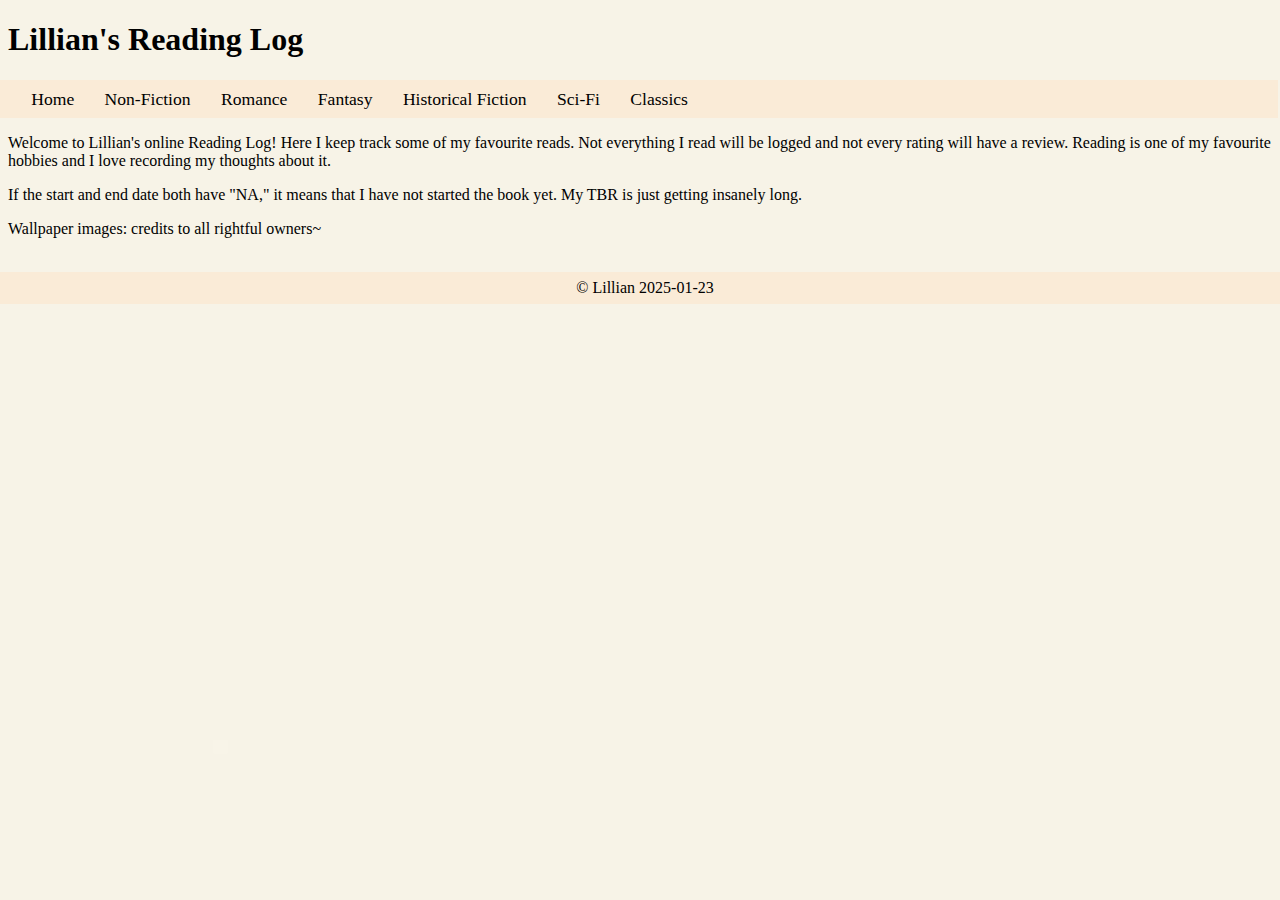
<file: index.html>
<!DOCTYPE html>
<html lang="en">
<head>
    <meta charset="UTF-8">
    <meta name="viewport" content="width=device-width, initial-scale=1.0">
    <title>Lillian's Reading Log</title>
    <link rel="stylesheet" href="css\site.css">
</head>
<body class="index">
    <h1>Lillian's Reading Log</h1>
    <nav>
        <ul>
            <li><a href="index.html">Home</a></li>
            <li><a href="nonfiction.html">Non-Fiction</a></li>
            <li><a href="romance.html">Romance</a></li>
            <li><a href="fantasy.html">Fantasy</a></li>
            <li><a href="historical.html">Historical Fiction</a></li>
            <li><a href="scifi.html">Sci-Fi</a></li>
            <li><a href="classics.html">Classics</a>
                <ul>
                    <li><a href="classicsinschool.html">For School</a></li>
                    <li><a href="classicspersonal.html">Personal</a></li>
                </ul>
            </li>
        </ul>
    </nav>
    <p>Welcome to Lillian's online Reading Log! Here I keep track some of my favourite reads. Not everything I read will be logged and not every rating will have a review. Reading is one of my favourite hobbies and I love recording my thoughts about it.</p>
    <p>If the start and end date both have "NA," it means that I have not started the book yet. My TBR is just getting insanely long.</p>
    <p>Wallpaper images: credits to all rightful owners~</p>
    <br>
    <footer>
        &copy; Lillian 2025-01-23
    </footer>
    <!-- &copy; Lillian 2023-06-18 Copyright -->
</body>

</html>
</file>
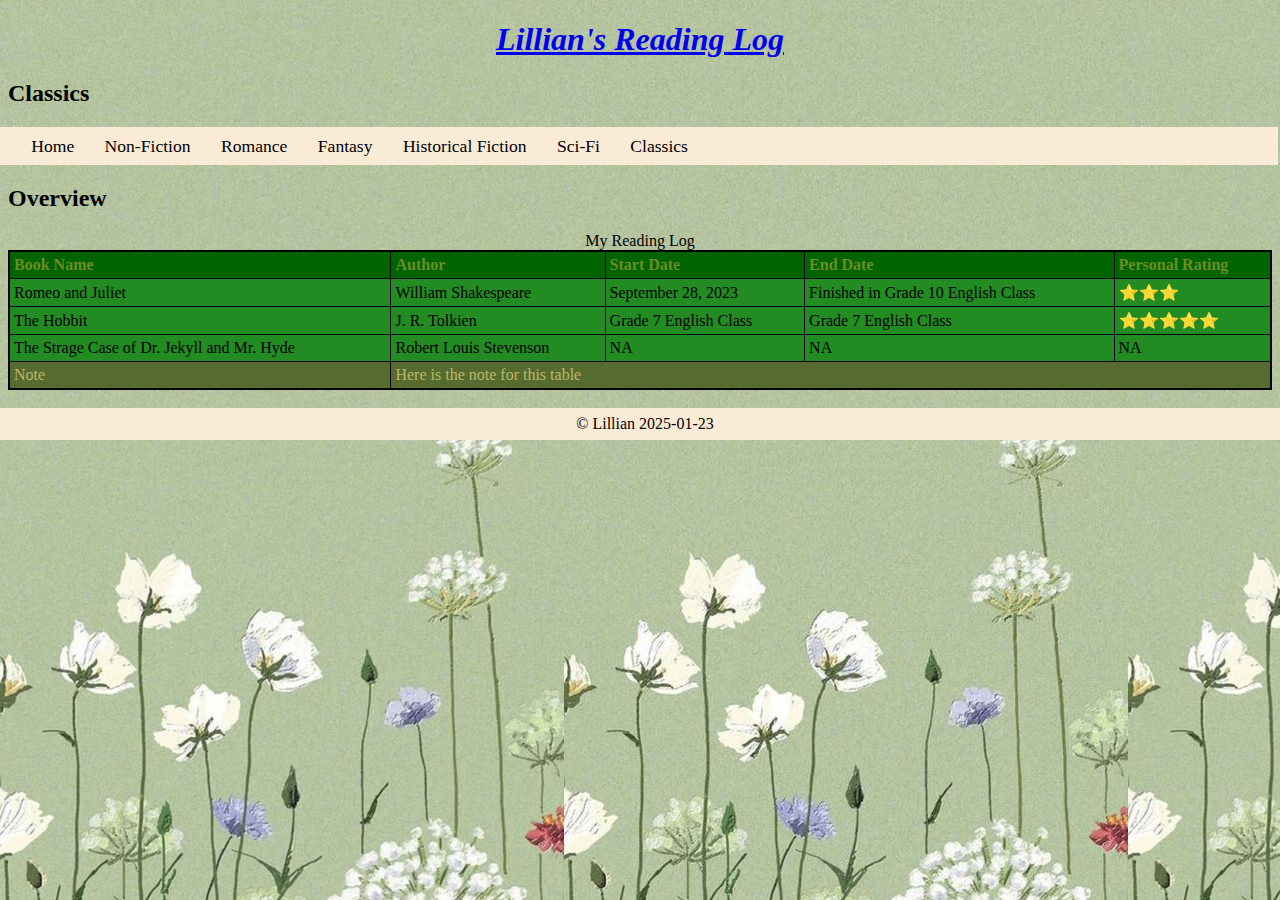
<file: classics.html>
<!DOCTYPE html>
<html lang="en">
<head>
    <meta charset="UTF-8">
    <meta name="viewport" content="width=device-width, initial-scale=1.0">
    <title>Classics</title>
    <link rel="stylesheet" href="css\site.css">
    <link rel="stylesheet" href="css\table.css">
    <link rel="stylesheet" href="css\menu.css">
</head>
<body class="classics">
    <h1 class="heading"><a href="index.html">Lillian's Reading Log</a></h1>
    <h2>Classics</h2>
    <nav>
        <ul>
            <li><a href="index.html">Home</a></li>
            <li><a href="nonfiction.html">Non-Fiction</a></li>
            <li><a href="romance.html">Romance</a></li>
            <li><a href="fantasy.html">Fantasy</a></li>
            <li><a href="historical.html">Historical Fiction</a></li>
            <li><a href="scifi.html">Sci-Fi</a></li>
            <li><a href="classics.html">Classics</a>
                <ul>
                    <li><a href="classicsinschool.html">For School</a></li>
                    <li><a href="classicspersonal.html">Personal</a></li>
                </ul>
            </li>
        </ul>
    </nav>
    <h2>Overview</h2>
    <table class="table"> <!-- Border is an attribute. HTML prefers CSS instead of the border attribute, hence why it is red -->
        <caption>My Reading Log</caption>
        <thead style="color:olivedrab; background-color:darkgreen"> <!-- style is CSS -->
            <tr>
                <th>Book Name</th> <!-- tr will bold text -->
                <th>Author</th>
                <th>Start Date</th>
                <th>End Date</th>
                <th>Personal Rating</th>
            </tr>
        </thead>
        <tbody style="color: black; background-color:forestgreen;">
        <tr>
            <td>Romeo and Juliet</td>
            <td>William Shakespeare</td>
            <td>September 28, 2023</td>
            <td>Finished in Grade 10 English Class</td>
            <td>⭐⭐⭐</td>
        </tr>
        <tr>
            <td>The Hobbit</td>
            <td>J. R. Tolkien</td>
            <td>Grade 7 English Class</td>
            <td>Grade 7 English Class</td>
            <td>⭐⭐⭐⭐⭐</td>
        </tr>
        <tr>
            <td>The Strage Case of Dr. Jekyll and Mr. Hyde</td>
            <td>Robert Louis Stevenson</td>
            <td>NA</td>
            <td>NA</td>
            <td>NA</td>
        </tr>
        </tbody>
        <tfoot style="color:darkkhaki; background-color:darkolivegreen;">
            <tr>
                <td>Note</td>
                <td colspan="4">Here is the note for this table</td>
            </tr>
        </tfoot>
    </table>
    <br>
    <footer>
        &copy; Lillian 2025-01-23
    </footer>
</body>

</html>
</file>
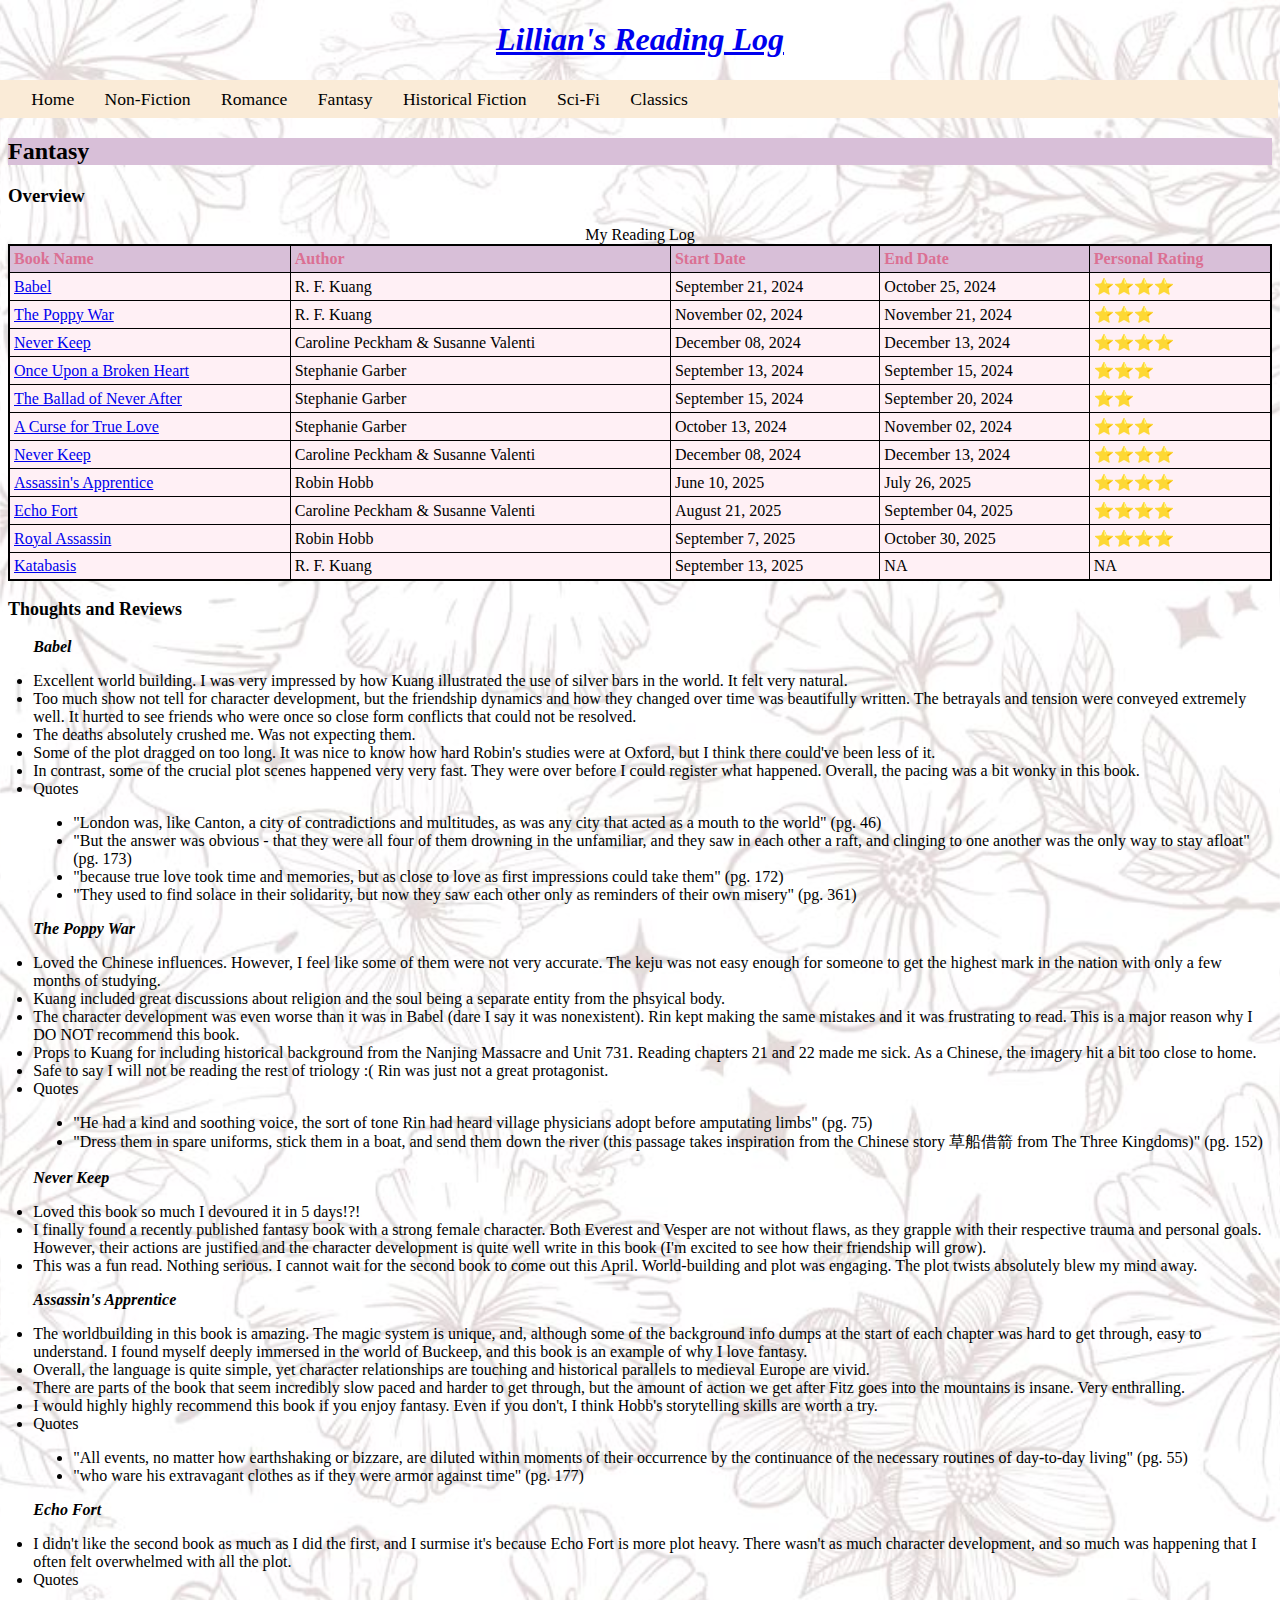
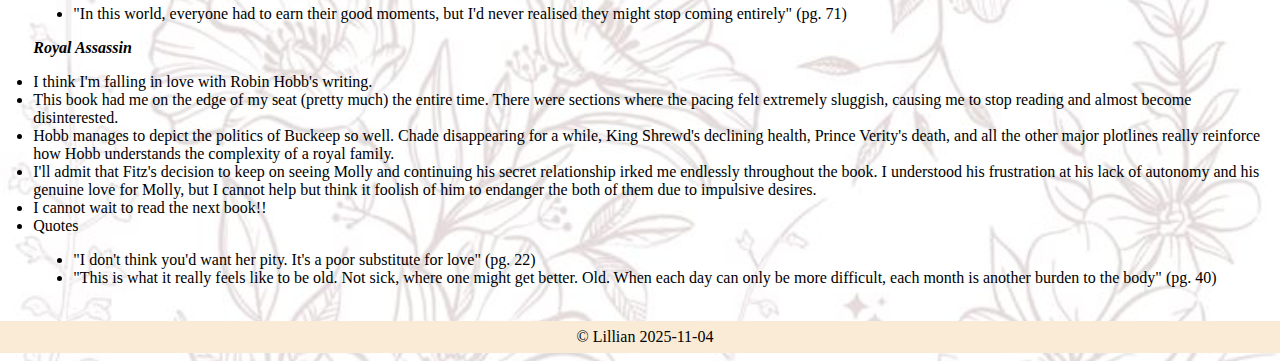
<file: fantasy.html>
<!DOCTYPE html>
<html lang="en">
<head>
    <meta charset="UTF-8">
    <meta name="viewport" content="width=device-width, initial-scale=1.0">
    <title>Fantasy</title>
    <link rel="stylesheet" href="css\site.css">
    <link rel="stylesheet" href="css\table.css">
</head>
<body class="fantasy">
    <h1 class="heading"><a href="index.html">Lillian's Reading Log</a></h1>
    <nav>
        <ul>
            <li><a href="index.html">Home</a></li>
            <li><a href="nonfiction.html">Non-Fiction</a></li>
            <li><a href="romance.html">Romance</a></li>
            <li><a href="fantasy.html">Fantasy</a></li>
            <li><a href="historical.html">Historical Fiction</a></li>
            <li><a href="scifi.html">Sci-Fi</a></li>
            <li><a href="classics.html">Classics</a>
                <ul>
                    <li><a href="classicsinschool.html">For School</a></li>
                    <li><a href="classicspersonal.html">Personal</a></li>
                </ul>
            </li>
        </ul>
    </nav>
    <h2 style="background-color: thistle;">Fantasy</h2>
    <h3>Overview</h3>
    <table class = "table"> <!-- Border is an attribute. HTML prefers CSS instead of the border attribute, hence why it is red -->
        <caption>My Reading Log</caption>
        <thead style="color:palevioletred; background-color:thistle"> <!-- style is CSS -->
            <tr>
                <th>Book Name</th> <!-- tr will bold text -->
                <th>Author</th>
                <th>Start Date</th>
                <th>End Date</th>
                <th>Personal Rating</th>
            </tr>
        </thead>
        <tbody style="color: black; background-color:lavenderblush;">
        <tr>
            <td><a href="https://www.goodreads.com/book/show/57945316-babel" target="_blank">Babel</a></td>
            <td>R. F. Kuang</td>
            <td>September 21, 2024</td>
            <td>October 25, 2024</td>
            <td>⭐⭐⭐⭐</td>
        </tr>
        <tr>
            <td><a href="https://www.goodreads.com/book/show/35068705-the-poppy-war" target="_blank">The Poppy War</a></td>
            <td>R. F. Kuang</td>
            <td>November 02, 2024</td>
            <td>November 21, 2024</td>
            <td>⭐⭐⭐</td>
        </tr>
        <tr>
            <td><a href="https://www.goodreads.com/book/show/210966754-never-keep" target="_blank">Never Keep</a></td>
            <td>Caroline Peckham & Susanne Valenti</td>
            <td>December 08, 2024</td>
            <td>December 13, 2024</td>
            <td>⭐⭐⭐⭐</td>
        </tr>
        <tr>
            <td><a href="https://www.goodreads.com/book/show/55987278-once-upon-a-broken-heart" target="_blank">Once Upon a Broken Heart</a></td>
            <td>Stephanie Garber</td>
            <td>September 13, 2024</td>
            <td>September 15, 2024</td>
            <td>⭐⭐⭐</td>
        </tr>
        <tr>
            <td><a href="https://www.goodreads.com/book/show/59808071-the-ballad-of-never-after?from_search=true&from_srp=true&qid=5hDEPDiQgg&rank=1" target="_blank">The Ballad of Never After</a></td>
            <td>Stephanie Garber</td>
            <td>September 15, 2024</td>
            <td>September 20, 2024</td>
            <td>⭐⭐</td>
        </tr>
        <tr>
            <td><a href="https://www.goodreads.com/book/show/62816044-a-curse-for-true-love" target="_blank">A Curse for True Love</a></td>
            <td>Stephanie Garber</td>
            <td>October 13, 2024</td>
            <td>November 02, 2024</td>
            <td>⭐⭐⭐</td>
        </tr>
        <tr>
            <td><a href="https://www.goodreads.com/book/show/210966754-never-keep" target="_blank">Never Keep</a></td>
            <td>Caroline Peckham & Susanne Valenti</td>
            <td>December 08, 2024</td>
            <td>December 13, 2024</td>
            <td>⭐⭐⭐⭐</td>
        </tr>
        <tr>
            <td><a href="https://www.goodreads.com/book/show/77197.Assassin_s_Apprentice" target="_blank">Assassin's Apprentice</a></td>
            <td>Robin Hobb</td>
            <td>June 10, 2025</td>
            <td>July 26, 2025</td>
            <td>⭐⭐⭐⭐</td>
        </tr>
        <tr>
            <td><a href="https://www.goodreads.com/book/show/219503833-echo-fort" target="_blank">Echo Fort</a></td>
            <td>Caroline Peckham & Susanne Valenti</td>
            <td>August 21, 2025</td>
            <td>September 04, 2025</td>
            <td>⭐⭐⭐⭐</td>
        </tr>
        <tr>
            <td><a href="https://www.goodreads.com/book/show/25300956-royal-assassin" target="_blank">Royal Assassin</a></td>
            <td>Robin Hobb</td>
            <td>September 7, 2025</td>
            <td>October 30, 2025</td>
            <td>⭐⭐⭐⭐</td>
        </tr>
        <tr>
            <td><a href="https://www.goodreads.com/book/show/210223811-katabasis" target="_blank">Katabasis</a></td>
            <td>R. F. Kuang</td>
            <td>September 13, 2025</td>
            <td>NA</td>
            <td>NA</td>
        </tr>
    </table>
    <p style="font-size: large; font-weight: 700;">Thoughts and Reviews</p>
    <p style="font-weight: 700; font-style: italic; margin-left: 2%;">Babel</p>
    <li style="margin-left: 2%;">Excellent world building. I was very impressed by how Kuang illustrated the use of silver bars in the world. It felt very natural.</li>
    <li style="margin-left: 2%;">Too much show not tell for character development, but the friendship dynamics and how they changed over time was beautifully written. The betrayals and tension were conveyed extremely well. It hurted to see friends who were once so close form conflicts that could not be resolved.</li>
    <li style="margin-left: 2%;">The deaths absolutely crushed me. Was not expecting them.</li>
    <li style="margin-left: 2%;">Some of the plot dragged on too long. It was nice to know how hard Robin's studies were at Oxford, but I think there could've been less of it.</li>
    <li style="margin-left: 2%;">In contrast, some of the crucial plot scenes happened very very fast. They were over before I could register what happened. Overall, the pacing was a bit wonky in this book.</li>
    <li style="margin-left: 2%;">Quotes
        <ul>
        <li>"London was, like Canton, a city of contradictions and multitudes, as was any city that acted as a mouth to the world" (pg. 46)</li>
        <li>"But the answer was obvious - that they were all four of them drowning in the unfamiliar, and they saw in each other a raft, and clinging to one another was the only way to stay afloat" (pg. 173)</li>
        <li>"because true love took time and memories, but as close to love as first impressions could take them" (pg. 172)</li>
        <li>"They used to find solace in their solidarity, but now they saw each other only as reminders of their own misery" (pg. 361)</li>
        </ul>
    </li>
    <p style="font-weight: 700; font-style: italic; margin-left: 2%;">The Poppy War</p>
    <li style="margin-left: 2%;">Loved the Chinese influences. However, I feel like some of them were not very accurate. The keju was not easy enough for someone to get the highest mark in the nation with only a few months of studying.</li>
    <li style="margin-left: 2%;">Kuang included great discussions about religion and the soul being a separate entity from the phsyical body.</li>
    <li style="margin-left: 2%;">The character development was even worse than it was in Babel (dare I say it was nonexistent). Rin kept making the same mistakes and it was frustrating to read. This is a major reason why I DO NOT recommend this book.</li>
    <li style="margin-left: 2%;">Props to Kuang for including historical background from the Nanjing Massacre and Unit 731. Reading chapters 21 and 22 made me sick. As a Chinese, the imagery hit a bit too close to home. </li>
    <li style="margin-left: 2%;">Safe to say I will not be reading the rest of triology :( Rin was just not a great protagonist.</li>
    <li style="margin-left: 2%;">Quotes
        <ul>
        <li>"He had a kind and soothing voice, the sort of tone Rin had heard village physicians adopt before amputating limbs" (pg. 75)</li>
        <li>"Dress them in spare uniforms, stick them in a boat, and send them down the river (this passage takes inspiration from the Chinese story 草船借箭 from The Three Kingdoms)" (pg. 152)</li>
        </ul>
    </li>
    <p style="font-weight: 700; font-style: italic; margin-left: 2%;">Never Keep</p>
    <li style="margin-left: 2%;">Loved this book so much I devoured it in 5 days!?!</li>
    <li style="margin-left: 2%;">I finally found a recently published fantasy book with a strong female character. Both Everest and Vesper are not without flaws, as they grapple with their respective trauma and personal goals. However, their actions are justified and the character development is quite well write in this book (I'm excited to see how their friendship will grow).</li>
    <li style="margin-left: 2%;">This was a fun read. Nothing serious. I cannot wait for the second book to come out this April. World-building and plot was engaging. The plot twists absolutely blew my mind away.</li>
    <p style="font-weight: 700; font-style: italic; margin-left: 2%;">Assassin's Apprentice</p>
    <li style="margin-left: 2%;">The worldbuilding in this book is amazing. The magic system is unique, and, although some of the background info dumps at the start of each chapter was hard to get through, easy to understand. I found myself deeply immersed in the world of Buckeep, and this book is an example of why I love fantasy.</li>
    <li style="margin-left: 2%;">Overall, the language is quite simple, yet character relationships are touching and historical parallels to medieval Europe are vivid.</li>
    <li style="margin-left: 2%;">There are parts of the book that seem incredibly slow paced and harder to get through, but the amount of action we get after Fitz goes into the mountains is insane. Very enthralling.</li>
    <li style="margin-left: 2%;">I would highly highly recommend this book if you enjoy fantasy. Even if you don't, I think Hobb's storytelling skills are worth a try.</li>
    <li style="margin-left: 2%;">Quotes
        <ul>
        <li>"All events, no matter how earthshaking or bizzare, are diluted within moments of their occurrence by the continuance of the necessary routines of day-to-day living" (pg. 55)</li>
        <li>"who ware his extravagant clothes as if they were armor against time" (pg. 177)</li>
        </ul>
    </li>
    <p style="font-weight: 700; font-style: italic; margin-left: 2%;">Echo Fort</p>
    <li style="margin-left: 2%;">I didn't like the second book as much as I did the first, and I surmise it's because Echo Fort is more plot heavy. There wasn't as much character development, and so much was happening that I often felt overwhelmed with all the plot.</li>
    <li style="margin-left: 2%;">Quotes
        <ul>
        <li>"In this world, everyone had to earn their good moments, but I'd never realised they might stop coming entirely" (pg. 71)</li>
        </ul>
    </li>
    <p style="font-weight: 700; font-style: italic; margin-left: 2%;">Royal Assassin</p>
    <li style="margin-left: 2%;">I think I'm falling in love with Robin Hobb's writing.</li>
    <li style="margin-left: 2%;">This book had me on the edge of my seat (pretty much) the entire time. There were sections where the pacing felt extremely sluggish, causing me to stop reading and almost become disinterested.</li>
    <li style="margin-left: 2%;">Hobb manages to depict the politics of Buckeep so well. Chade disappearing for a while, King Shrewd's declining health, Prince Verity's death, and all the other major plotlines really reinforce how Hobb understands the complexity of a royal family.</li>
    <li style="margin-left: 2%;">I'll admit that Fitz's decision to keep on seeing Molly and continuing his secret relationship irked me endlessly throughout the book. I understood his frustration at his lack of autonomy and his genuine love for Molly, but I cannot help but think it foolish of him to endanger the both of them due to impulsive desires.</li>
    <li style="margin-left: 2%;">I cannot wait to read the next book!!</li>
    <li style="margin-left: 2%;">Quotes
        <ul>
        <li>"I don't think you'd want her pity. It's a poor substitute for love" (pg. 22)</li>
        <li>"This is what it really feels like to be old. Not sick, where one might get better. Old. When each day can only be more difficult, each month is another burden to the body" (pg. 40)</li>
        </ul>
    </li>
    <br>
    <footer>
        &copy; Lillian 2025-11-04
    </footer>
</body>

</html>
</file>
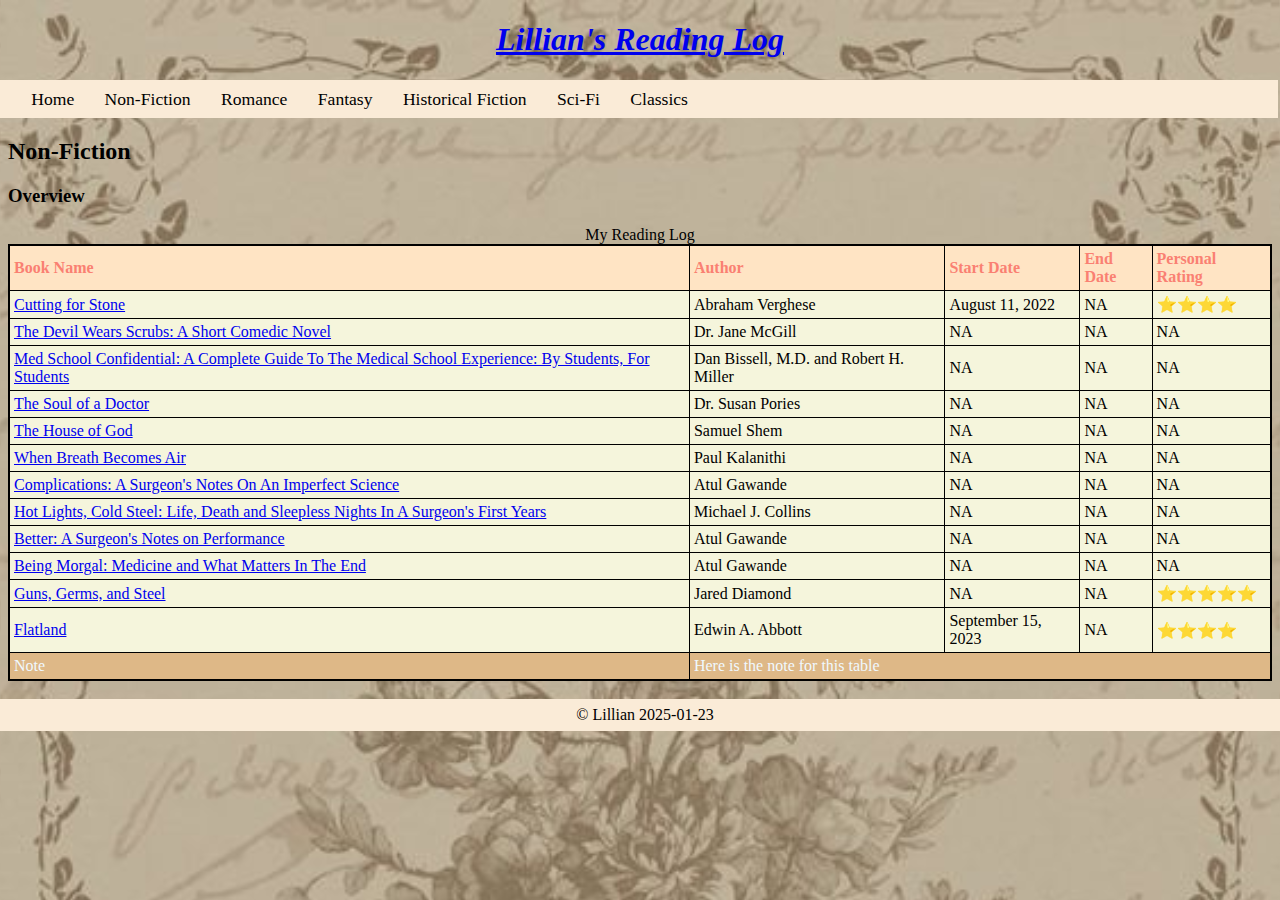
<file: nonfiction.html>
<!DOCTYPE html>
<html lang="en">
<head>
    <meta charset="UTF-8">
    <meta name="viewport" content="width=device-width, initial-scale=1.0">
    <title>Non-Fiction</title>
    <link rel="stylesheet" href="css\site.css">
    <link rel="stylesheet" href="css\table.css">
</head>
<body class="nonfiction">
    <h1 class="heading"><a href="index.html">Lillian's Reading Log</a></h1>
    <nav>
        <ul>
            <li><a href="index.html">Home</a></li>
            <li><a href="nonfiction.html">Non-Fiction</a></li>
            <li><a href="romance.html">Romance</a></li>
            <li><a href="fantasy.html">Fantasy</a></li>
            <li><a href="historical.html">Historical Fiction</a></li>
            <li><a href="scifi.html">Sci-Fi</a></li>
            <li><a href="classics.html">Classics</a>
                <ul>
                    <li><a href="classicsinschool.html">For School</a></li>
                    <li><a href="classicspersonal.html">Personal</a></li>
                </ul>
            </li>
        </ul>
    </nav>
    <h2>Non-Fiction</h2>
    <h3>Overview</h3>
    <table class = "table"> <!-- Border is an attribute. HTML prefers CSS instead of the border attribute, hence why it is red -->
        <caption>My Reading Log</caption>
        <thead style="color:salmon; background-color:bisque"> <!-- style is CSS -->
            <tr>
                <th>Book Name</th> <!-- tr will bold text -->
                <th>Author</th>
                <th>Start Date</th>
                <th>End Date</th>
                <th>Personal Rating</th>
            </tr>
        </thead>
        <tbody style="color: black; background-color: beige;">
        <tr>
            <td><a href="https://www.google.com/url?sa=t&rct=j&q=&esrc=s&source=web&cd=&cad=rja&uact=8&ved=2ahUKEwj39_-O2c3_AhUFHjQIHc39D6IQFnoECBcQAQ&url=https%3A%2F%2Fwww.goodreads.com%2Fbook%2Fshow%2F3591262-cutting-for-stone&usg=AOvVaw3fbsA9vtEDdsXsJgzPbSlf&opi=89978449" target="_blank">Cutting for Stone</a></td>
            <td>Abraham Verghese</td>
            <td>August 11, 2022</td>
            <td>NA</td>
            <td>⭐⭐⭐⭐</td>
        </tr>
        <tr>
            <td><a href="https://www.goodreads.com/en/book/show/18400112"target="_blank">The Devil Wears Scrubs: A Short Comedic Novel</a></td>
            <td>Dr. Jane McGill</td>
            <td>NA</td>
            <td>NA</td>
            <td>NA</td>
        </tr>
        <tr>
            <td><a href="https://www.google.ca/books/edition/Med_School_Confidential/quMMcwkizFwC?hl=en&gbpv=0" target="_blank">Med School Confidential: A Complete Guide To The Medical School Experience: By Students, For Students</a></td>
            <td>Dan Bissell, M.D. and Robert H. Miller</td>
            <td>NA</td>
            <td>NA</td>
            <td>NA</td>
        </tr>
        <tr>
            <td><a href="https://books.google.ca/books/about/The_Soul_of_a_Doctor.html?id=ho8uy9Vtu98C&redir_esc=y" target="_blank">The Soul of a Doctor</a></td>
            <td>Dr. Susan Pories</td>
            <td>NA</td>
            <td>NA</td>
            <td>NA</td>
        </tr>
        <tr>
            <td><a href="https://en.wikipedia.org/wiki/The_House_of_God" target="_blank">The House of God</a></td>
            <td>Samuel Shem</td>
            <td>NA</td>
            <td>NA</td>
            <td>NA</td>
        </tr>
        <tr>
            <td><a href="https://www.goodreads.com/book/show/25899336-when-breath-becomes-air" target="_blank">When Breath Becomes Air</a></td>
            <td>Paul Kalanithi</td>
            <td>NA</td>
            <td>NA</td>
            <td>NA</td>
        </tr>
        <tr>
           <td><a href="https://www.goodreads.com/en/book/show/4477" target="_blank">Complications: A Surgeon's Notes On An Imperfect Science</a></td> 
           <td>Atul Gawande</td>
           <td>NA</td>
           <td>NA</td>
           <td>NA</td>
        </tr>
        <tr>
            <td><a href="https://www.goodreads.com/en/book/show/80310" target="_blank">Hot Lights, Cold Steel: Life, Death and Sleepless Nights In A Surgeon's First Years</a></td>
            <td>Michael J. Collins</td>
            <td>NA</td>
            <td>NA</td>
            <td>NA</td>
        </tr>
        <tr>
            <td><a href="https://www.goodreads.com/en/book/show/213233"target="_blank">Better: A Surgeon's Notes on Performance</a></td>
            <td>Atul Gawande</td>
            <td>NA</td>
            <td>NA</td>
            <td>NA</td>
        </tr>
        <tr>
            <td><a href="https://www.goodreads.com/en/book/show/20696006" target="_blank">Being Morgal: Medicine and What Matters In The End</a></td>
            <td>Atul Gawande</td>
            <td>NA</td>
            <td>NA</td>
            <td>NA</td>
        </tr>
        <tr>
            <td><a href="https://www.goodreads.com/book/show/1842.Guns_Germs_and_Steel" target="_blank">Guns, Germs, and Steel</a></td>
            <td>Jared Diamond</td>
            <td>NA</td>
            <td>NA</td>
            <td>⭐⭐⭐⭐⭐</td>
        </tr>
        <tr>
            <td><a href="https://www.amazon.ca/Flatland-Romance-Dimensions-Edwin-Abbott/dp/019953750X" target="blank">Flatland</a></td>
            <td>Edwin A. Abbott</td>
            <td>September 15, 2023</td>
            <td>NA</td>
            <td>⭐⭐⭐⭐</td>
        </tr>
        </tbody>
        <tfoot style="color: aliceblue; background-color: burlywood;">
            <tr>
                <td>Note</td>
                <td colspan="4">Here is the note for this table</td>
            </tr>
        </tfoot>
    </table>
    <br>
    <footer>
        &copy; Lillian 2025-01-23
    </footer>
    <!-- &copy; Lillian 2023-06-18 Copyright -->
</body>

</html>
</file>
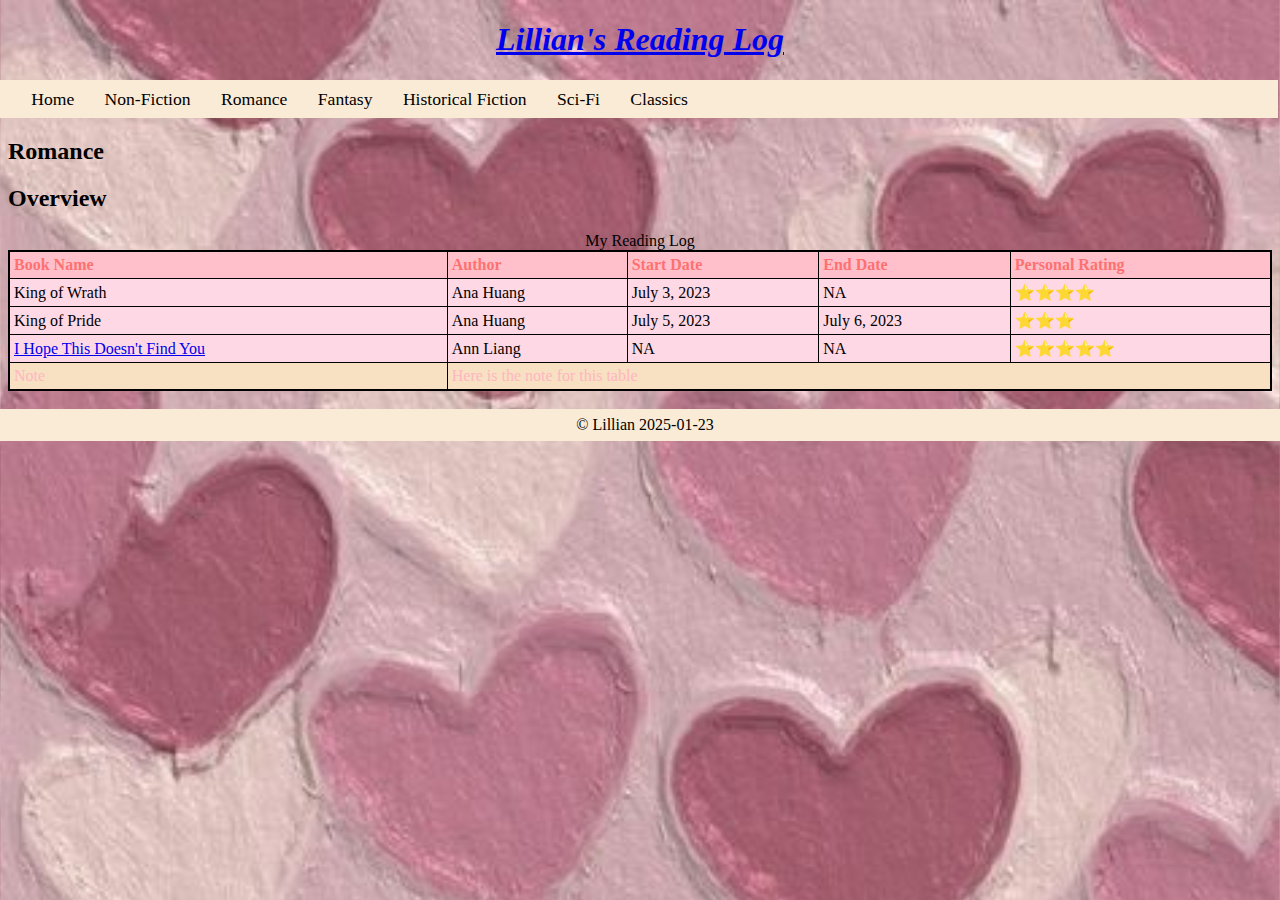
<file: romance.html>
<!DOCTYPE html>
<html lang="en">
<head>
    <meta charset="UTF-8">
    <meta name="viewport" content="width=device-width, initial-scale=1.0">
    <title>Romance</title>
    <link rel="stylesheet" href="css/site.css">
    <link rel="stylesheet" href="css/table.css">
</head>
<body class="romance">
    <h1 class="heading"><a href="index.html">Lillian's Reading Log</a></h1>
    <nav>
        <ul>
            <li><a href="index.html">Home</a></li>
            <li><a href="nonfiction.html">Non-Fiction</a></li>
            <li><a href="romance.html">Romance</a></li>
            <li><a href="fantasy.html">Fantasy</a></li>
            <li><a href="historical.html">Historical Fiction</a></li>
            <li><a href="scifi.html">Sci-Fi</a></li>
            <li><a href="classics.html">Classics</a>
                <ul>
                    <li><a href="classicsinschool.html">For School</a></li>
                    <li><a href="classicspersonal.html">Personal</a></li>
                </ul>
            </li>
        </ul>
    </nav>
    <h2>Romance</h2>
    <h2>Overview</h2>
    <table class="table"> <!-- Border is an attribute. HTML prefers CSS instead of the border attribute, hence why it is red -->
        <caption>My Reading Log</caption>
        <thead style="color: rgb(253, 113, 113); background-color: pink"> <!-- style is CSS -->
            <tr>
                <th>Book Name</th> <!-- tr will bold text -->
                <th>Author</th>
                <th>Start Date</th>
                <th>End Date</th>
                <th>Personal Rating</th>
            </tr>
        </thead>
        <tbody style="color: black; background-color: rgb(255, 216, 229);">
        <tr>
            <td>King of Wrath</td>
            <td>Ana Huang</td>
            <td>July 3, 2023</td>
            <td>NA</td>
            <td>⭐⭐⭐⭐</td>
        </tr>
        <tr>
            <td>King of Pride</td>
            <td>Ana Huang</td>
            <td>July 5, 2023</td>
            <td>July 6, 2023</td>
            <td>⭐⭐⭐</td>
        </tr>
        <tr>
            <td><a href="https://www.goodreads.com/book/show/124932739-i-hope-this-doesn-t-find-you?ref=nav_sb_ss_1_20" target="_blank">I Hope This Doesn't Find You</a></td>
            <td>Ann Liang</td>
            <td>NA</td>
            <td>NA</td>
            <td>⭐⭐⭐⭐⭐</td>
        </tr>
        
        </tbody>
        <tfoot style="color:lightpink; background-color: rgb(248, 224, 194);">
            <tr>
                <td>Note</td>
                <td colspan="4">Here is the note for this table</td>
            </tr>
        </tfoot>
    </table>
    <br>
    <footer>
        &copy; Lillian 2025-01-23
    </footer>
</body>

</html>
</file>
<file: css/site.css>
body{
    font-family: 'Times New Roman', Times, serif;
}

.heading{
    font-family:'Times New Roman', Times, serif;
    font-style: italic;
    text-align: center;
}

.index{
    /* background: linear-gradient(to bottom right, lavenderblush, cornflowerblue); */
    background-size: cover;
    background-image: url(../images/indexbackground.jpg);
}

.nonfiction{
    /* background: linear-gradient(to bottom right, antiquewhite, blanchedalmond); */
    background-image: url(../images/nonfictionbackground.jpg);
    background-size: cover;
}

.romance{
    background-image: url("../images/romancebackground.jpg");
    /* background-repeat: no-repeat; */
    background-size:cover;
}

.classics{
    background-image: url(../images/classicsbackground.jpg);
    background-size:auto;
}

.fantasy{
    background-image: url(../images/fantasybackground3.jpg);
    background-size: cover;
}

nav{
    position: relative;
    left: -10px;
    width: 100vw;
    margin: 0px;
    background-color: antiquewhite;
}

nav ul{
    list-style-type: none;
    padding-left: 20px;
}

nav ul li{
    display: inline-block;
    position: relative;
}

nav ul li a{
    color:black;
    text-decoration: none;
    font-size: 1.1em;
    display: block;
    padding: 0.5em 0.75em;
}

nav ul li a:hover{
    background-color:lemonchiffon;
    text-decoration: underline;
}

/* sub menu */ 
nav ul li ul{
    list-style-type: none;
    display: none;
    visibility: hidden;
    padding: 0px;
    width: 150px;
    position: absolute;
    text-align: left;
    background-color: floralwhite;
}

nav ul li:hover ul{
    display: block;
    visibility: visible;
    text-decoration: underline;
}

footer{
    text-align: center;
    position: relative;
    left: -10px;
    width: 100vw;
    margin: 0px;
    background-color: antiquewhite;
    padding: 7px;

}
</file>
<file: css/table.css>
.table{
    width:100%;
    margin-left: auto;
    margin-right: auto;
    text-align: left;
    border-style:solid;
    border-width: 2px;
    border-color: black;
    border-collapse: collapse;
}

td,th{
    padding: 0.25em;
    border-style:solid;
    border-width: 1px;
    border-color: black;
    border-collapse: collapse;
}
</file>
